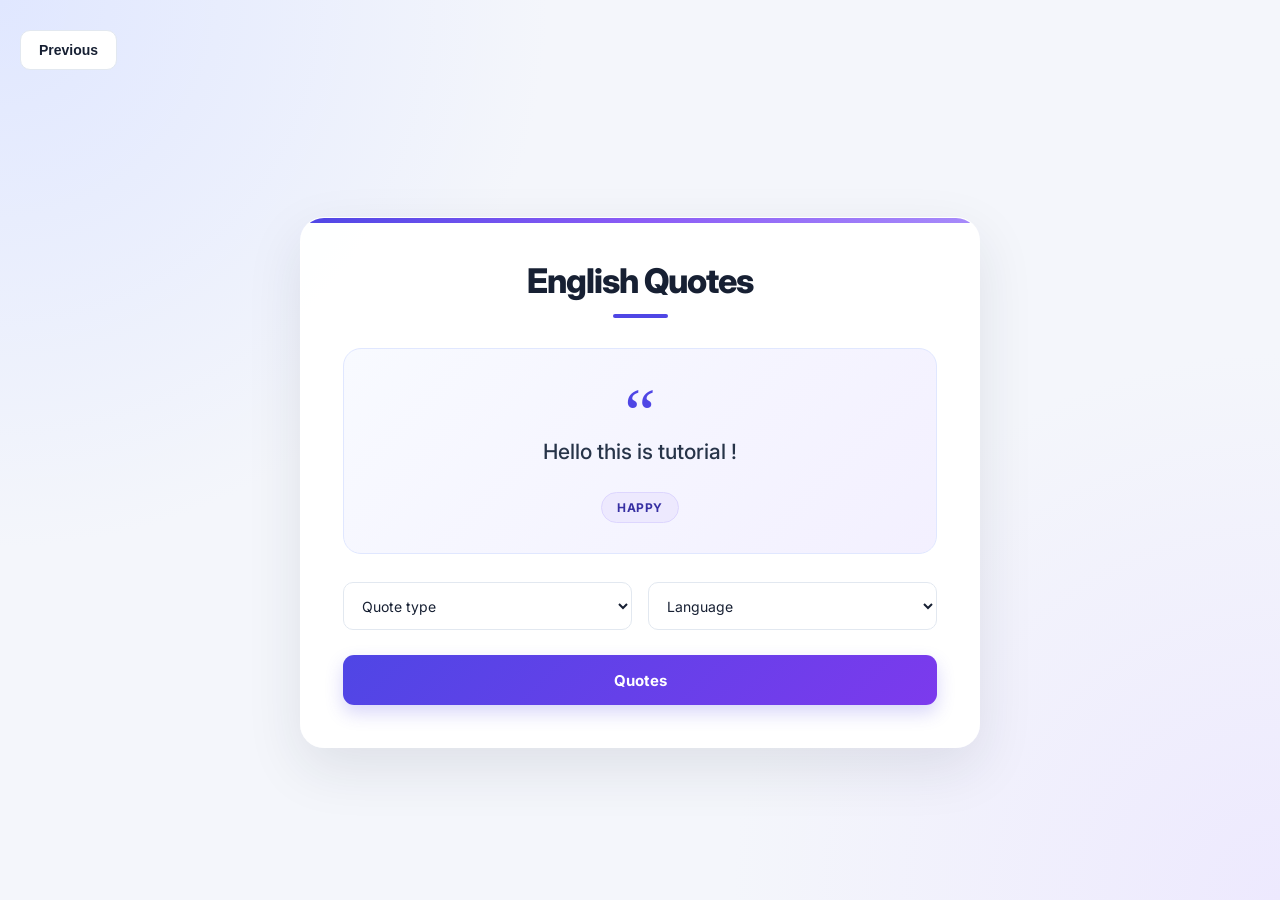
<file: index.html>
<!DOCTYPE html>
<html lang="en">
<head>
    <meta charset="UTF-8">
    <meta name="viewport" content="width=device-width, initial-scale=1.0">
    <title>Quote of the day</title>
    <link rel="stylesheet" href="style.css">
</head>
<body>
    <button class="prev-btn" onclick="goBack('first.html')">Previous</button>
    <div class="container">
        <div class="card">
           <h1 id="title"> English Quotes</h1> 

           <div class="quote-box">
           <p id="quote_show"> Hello this is tutorial !</p>
           <p class="quote_type" id="quote_type_show"> Happy</p>
           </div>
           <div class="details">
           <div class="quote_type_details">
            <select id="quote_type">
       <option value="">Quote type</option>
       <option value="https://dummyjson.com/quotes/random/success">Success</option>
       <option value="https://dummyjson.com/quotes/random/love">Love</option>
       <option value="https://dummyjson.com/quotes/random/attitude">Attitude</option>
       <option value="https://dummyjson.com/quotes/random/positive">Positive</option>
       <option value="https://dummyjson.com/quotes/random/motivational">Motivational</option>
       </select>
            </div>

           <div class="quote_lang">
            <select id="language">
                <option value="">Language</option>
                <option value="hindi">Hindi</option>
                <option value="english">English</option>
            </select>
           </div>
        </div>

        <div class="btn">
            <button id="next">Quotes</button>
        </div>
    </div>
    </div>

    <script src="script.js"></script>
    <script src="SCRIPT.js"></script>
</body>
</html>
</file>
<file: style.css>
/* ===== Professional Quote of the Day UI ===== */

@import url('https://fonts.googleapis.com/css2?family=Inter:wght@400;500;600;700;800&display=swap');

:root {
    --primary: #4f46e5;
    --primary-dark: #3730a3;
    --background: #f4f6fb;
    --surface: #ffffff;
    --text: #172033;
    --muted: #64748b;
    --border: #e2e8f0;
    --accent: #eef2ff;
    --shadow: 0 20px 55px rgba(30, 41, 59, 0.10);
}

* {
    margin: 0;
    padding: 0;
    box-sizing: border-box;
}

body {
    min-height: 100vh;
    padding: 30px 20px;
    display: flex;
    justify-content: center;
    align-items: center;
    flex-direction: column;
    gap: 25px;
    font-family: 'Inter', sans-serif;
    color: var(--text);
    background:
        radial-gradient(circle at top left, #e0e7ff 0, transparent 35%),
        radial-gradient(circle at bottom right, #ede9fe 0, transparent 35%),
        var(--background);
}

/* Previous button */
.prev-btn {
    align-self: flex-start;
    padding: 11px 18px;
    border: 1px solid var(--border);
    border-radius: 10px;
    background: var(--surface);
    color: var(--text);
    font-size: 14px;
    font-weight: 600;
    cursor: pointer;
    transition: 0.25s ease;
}

.prev-btn:hover {
    color: var(--primary);
    border-color: var(--primary);
    transform: translateY(-2px);
}

/* Main container */
.container {
    width: 100%;
    max-width: 680px;
    margin: auto;
}

/* Quote card */
.card {
    position: relative;
    overflow: hidden;
    padding: 42px;
    border: 1px solid rgba(255, 255, 255, 0.8);
    border-radius: 24px;
    background: rgba(255, 255, 255, 0.94);
    box-shadow: var(--shadow);
    animation: cardEnter 0.6s ease both;
}

.card::before {
    content: "";
    position: absolute;
    top: 0;
    left: 0;
    width: 100%;
    height: 5px;
    background: linear-gradient(90deg, #4f46e5, #8b5cf6, #a78bfa);
}

#title {
    margin-bottom: 30px;
    text-align: center;
    font-size: clamp(26px, 4vw, 34px);
    font-weight: 800;
    letter-spacing: -1px;
    color: var(--text);
}

#title::after {
    content: "";
    display: block;
    width: 55px;
    height: 4px;
    margin: 13px auto 0;
    border-radius: 10px;
    background: var(--primary);
}

/* Quote display */
.quote-box {
    position: relative;
    padding: 30px 25px;
    border: 1px solid #e0e7ff;
    border-radius: 18px;
    background: linear-gradient(135deg, #f8faff, #f3f0ff);
    text-align: center;
}

.quote-box::before {
    content: "“";
    display: block;
    height: 42px;
    color: var(--primary);
    font-family: Georgia, serif;
    font-size: 70px;
    line-height: 1;
}

#quote_show {
    margin: 12px 0 22px;
    font-size: clamp(17px, 2.5vw, 21px);
    line-height: 1.8;
    font-weight: 500;
    color: #273449;
    overflow-wrap: anywhere;
}

.quote_type {
    display: inline-block;
    padding: 7px 15px;
    border: 1px solid #ddd6fe;
    border-radius: 30px;
    background: #ede9fe;
    color: var(--primary-dark);
    font-size: 12px;
    font-weight: 700;
    letter-spacing: 0.5px;
    text-transform: uppercase;
}

/* Dropdown section */
.details {
    display: grid;
    grid-template-columns: 1fr 1fr;
    gap: 16px;
    margin-top: 28px;
}

.quote_type_details,
.quote_lang {
    min-width: 0;
}

.details select {
    width: 100%;
    min-height: 48px;
    padding: 0 14px;
    border: 1px solid var(--border);
    border-radius: 10px;
    outline: none;
    background-color: var(--surface);
    color: var(--text);
    font-family: inherit;
    font-size: 14px;
    cursor: pointer;
    transition: border-color 0.2s, box-shadow 0.2s;
}

.details select:hover {
    border-color: #a5b4fc;
}

.details select:focus {
    border-color: var(--primary);
    box-shadow: 0 0 0 4px rgba(79, 70, 229, 0.12);
}

/* Quotes button */
.btn {
    margin-top: 25px;
}

#next {
    width: 100%;
    min-height: 50px;
    padding: 14px 20px;
    border: none;
    border-radius: 11px;
    background: linear-gradient(135deg, var(--primary), #7c3aed);
    color: #ffffff;
    font-family: inherit;
    font-size: 15px;
    font-weight: 700;
    cursor: pointer;
    box-shadow: 0 8px 18px rgba(79, 70, 229, 0.22);
    transition: transform 0.25s ease, box-shadow 0.25s ease;
}

#next:hover {
    transform: translateY(-2px);
    box-shadow: 0 12px 24px rgba(79, 70, 229, 0.30);
}

#next:active {
    transform: translateY(0);
}

button:focus-visible {
    outline: 3px solid #a5b4fc;
    outline-offset: 3px;
}

/* Entry animation */
@keyframes cardEnter {
    from {
        opacity: 0;
        transform: translateY(14px);
    }
    to {
        opacity: 1;
        transform: translateY(0);
    }
}

/* Responsive layout */
@media (max-width: 600px) {
    body {
        padding: 20px 14px;
        gap: 18px;
    }

    .container {
        max-width: 100%;
    }

    .card {
        padding: 28px 20px;
        border-radius: 18px;
    }

    #title {
        margin-bottom: 24px;
    }

    .quote-box {
        padding: 24px 17px;
    }

    .details {
        grid-template-columns: 1fr;
        gap: 12px;
    }
}

@media (prefers-reduced-motion: reduce) {
    *,
    *::before,
    *::after {
        animation-duration: 0.01ms !important;
        transition-duration: 0.01ms !important;
        scroll-behavior: auto !important;
    }
}
</file>
<file: quiz.css>
/* ===== Professional Quote of the Day UI ===== */

@import url('https://fonts.googleapis.com/css2?family=Inter:wght@400;500;600;700;800&display=swap');

:root {
    --primary: #4f46e5;
    --primary-dark: #3730a3;
    --background: #f4f6fb;
    --surface: #ffffff;
    --text: #172033;
    --muted: #64748b;
    --border: #e2e8f0;
    --accent: #eef2ff;
    --shadow: 0 20px 55px rgba(30, 41, 59, 0.10);
}

* {
    margin: 0;
    padding: 0;
    box-sizing: border-box;
}

body {
    min-height: 100vh;
    padding: 30px 20px;
    display: flex;
    justify-content: center;
    align-items: center;
    flex-direction: column;
    gap: 25px;
    font-family: 'Inter', sans-serif;
    color: var(--text);
    background:
        radial-gradient(circle at top left, #e0e7ff 0, transparent 35%),
        radial-gradient(circle at bottom right, #ede9fe 0, transparent 35%),
        var(--background);
}

/* Previous button */
.prev-btn {
    align-self: flex-start;
    padding: 11px 18px;
    border: 1px solid var(--border);
    border-radius: 10px;
    background: var(--surface);
    color: var(--text);
    font-size: 14px;
    font-weight: 600;
    cursor: pointer;
    transition: 0.25s ease;
}

.prev-btn:hover {
    color: var(--primary);
    border-color: var(--primary);
    transform: translateY(-2px);
}

/* Main container */
.container {
    width: 100%;
    max-width: 680px;
    margin: auto;
}

/* Quote card */
.card {
    position: relative;
    overflow: hidden;
    padding: 42px;
    border: 1px solid rgba(255, 255, 255, 0.8);
    border-radius: 24px;
    background: rgba(255, 255, 255, 0.94);
    box-shadow: var(--shadow);
    animation: cardEnter 0.6s ease both;
}

.card::before {
    content: "";
    position: absolute;
    top: 0;
    left: 0;
    width: 100%;
    height: 5px;
    background: linear-gradient(90deg, #4f46e5, #8b5cf6, #a78bfa);
}

#title {
    margin-bottom: 30px;
    text-align: center;
    font-size: clamp(26px, 4vw, 34px);
    font-weight: 800;
    letter-spacing: -1px;
    color: var(--text);
}

#title::after {
    content: "";
    display: block;
    width: 55px;
    height: 4px;
    margin: 13px auto 0;
    border-radius: 10px;
    background: var(--primary);
}

/* Quote display */
.quote-box {
    position: relative;
    padding: 30px 25px;
    border: 1px solid #e0e7ff;
    border-radius: 18px;
    background: linear-gradient(135deg, #f8faff, #f3f0ff);
    text-align: center;
}

.quote-box::before {
    content: "“";
    display: block;
    height: 42px;
    color: var(--primary);
    font-family: Georgia, serif;
    font-size: 70px;
    line-height: 1;
}

#quote_show {
    margin: 12px 0 22px;
    font-size: clamp(17px, 2.5vw, 21px);
    line-height: 1.8;
    font-weight: 500;
    color: #273449;
    overflow-wrap: anywhere;
}

.quote_type {
    display: inline-block;
    padding: 7px 15px;
    border: 1px solid #ddd6fe;
    border-radius: 30px;
    background: #ede9fe;
    color: var(--primary-dark);
    font-size: 12px;
    font-weight: 700;
    letter-spacing: 0.5px;
    text-transform: uppercase;
}

/* Dropdown section */
.details {
    display: grid;
    grid-template-columns: 1fr 1fr;
    gap: 16px;
    margin-top: 28px;
}

.quote_type_details,
.quote_lang {
    min-width: 0;
}

.details select {
    width: 100%;
    min-height: 48px;
    padding: 0 14px;
    border: 1px solid var(--border);
    border-radius: 10px;
    outline: none;
    background-color: var(--surface);
    color: var(--text);
    font-family: inherit;
    font-size: 14px;
    cursor: pointer;
    transition: border-color 0.2s, box-shadow 0.2s;
}

.details select:hover {
    border-color: #a5b4fc;
}

.details select:focus {
    border-color: var(--primary);
    box-shadow: 0 0 0 4px rgba(79, 70, 229, 0.12);
}

/* Quotes button */
.btn {
    margin-top: 25px;
}

#next {
    width: 100%;
    min-height: 50px;
    padding: 14px 20px;
    border: none;
    border-radius: 11px;
    background: linear-gradient(135deg, var(--primary), #7c3aed);
    color: #ffffff;
    font-family: inherit;
    font-size: 15px;
    font-weight: 700;
    cursor: pointer;
    box-shadow: 0 8px 18px rgba(79, 70, 229, 0.22);
    transition: transform 0.25s ease, box-shadow 0.25s ease;
}

#next:hover {
    transform: translateY(-2px);
    box-shadow: 0 12px 24px rgba(79, 70, 229, 0.30);
}

#next:active {
    transform: translateY(0);
}

button:focus-visible {
    outline: 3px solid #a5b4fc;
    outline-offset: 3px;
}

/* Entry animation */
@keyframes cardEnter {
    from {
        opacity: 0;
        transform: translateY(14px);
    }
    to {
        opacity: 1;
        transform: translateY(0);
    }
}

/* Responsive layout */
@media (max-width: 600px) {
    body {
        padding: 20px 14px;
        gap: 18px;
    }

    .container {
        max-width: 100%;
    }

    .card {
        padding: 28px 20px;
        border-radius: 18px;
    }

    #title {
        margin-bottom: 24px;
    }

    .quote-box {
        padding: 24px 17px;
    }

    .details {
        grid-template-columns: 1fr;
        gap: 12px;
    }
}

@media (prefers-reduced-motion: reduce) {
    *,
    *::before,
    *::after {
        animation-duration: 0.01ms !important;
        transition-duration: 0.01ms !important;
        scroll-behavior: auto !important;
    }
}
</file>
